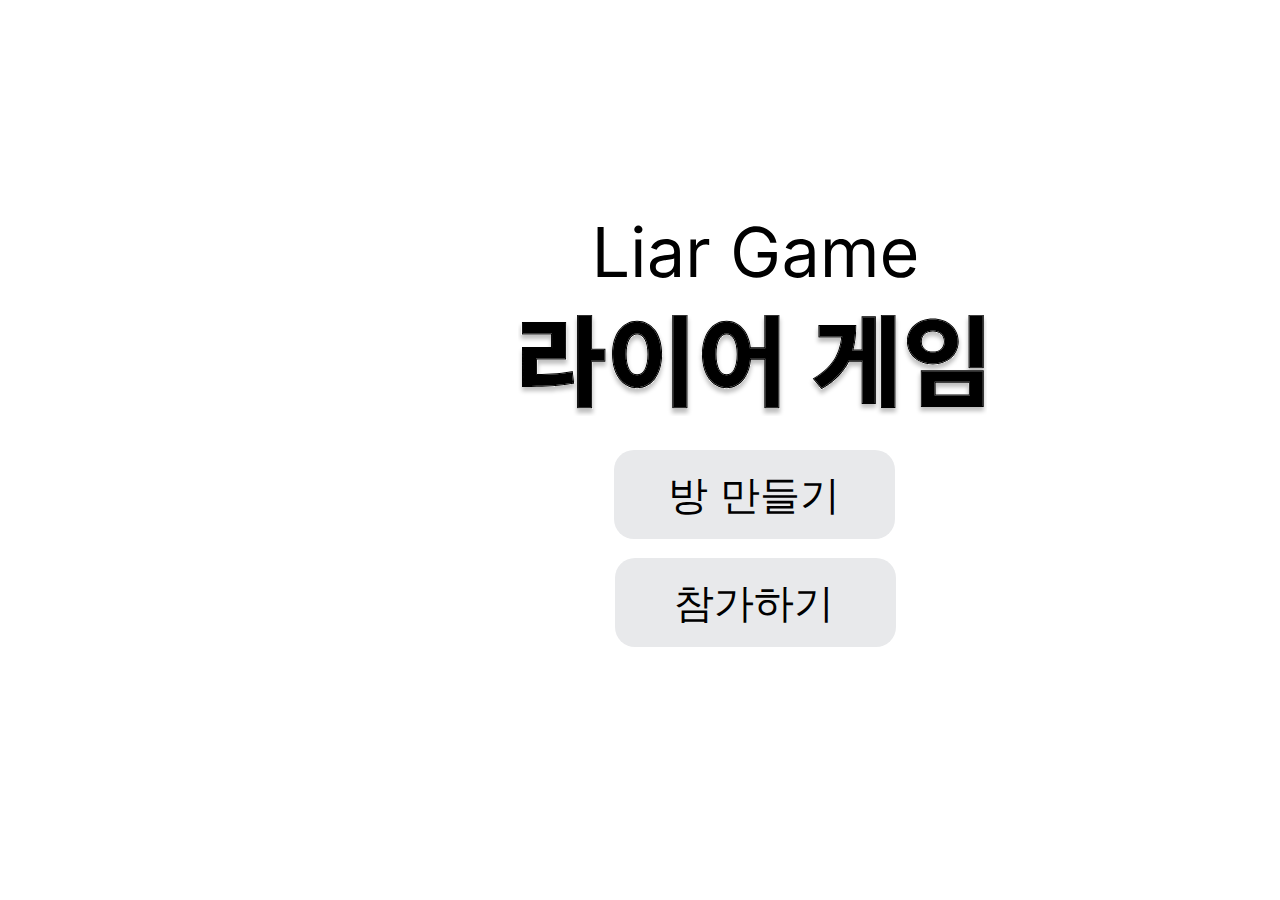
<file: html/index.html>
<!DOCTYPE html>
<html>
<head>
  <meta charset="utf-8" />

  <link rel="stylesheet" href="../css/style.css" />
  <link rel="stylesheet" href="../css/reset.css" />

</head>
<body>
<div class="screen" id="main-screen">
  <div class="div">
    <img class="image" src="../img/liar-game-kor.svg" />
    <img class="liar-game" src="../img/liar-game.svg" />
    <div class="overlap-group">
      <div class="rectangle"></div>
      <button class="text-wrapper" onclick="createRoom(this)">방 만들기</button>
    </div>
    <div class="overlap">
      <div class="rectangle-2"></div>
      <button class="text-wrapper" onclick="joinRoom(this)">참가하기</button>
    </div>
  </div>
</div>
<script type="module" src="../scripts/index.js"></script>
</body>
</html>
</file>
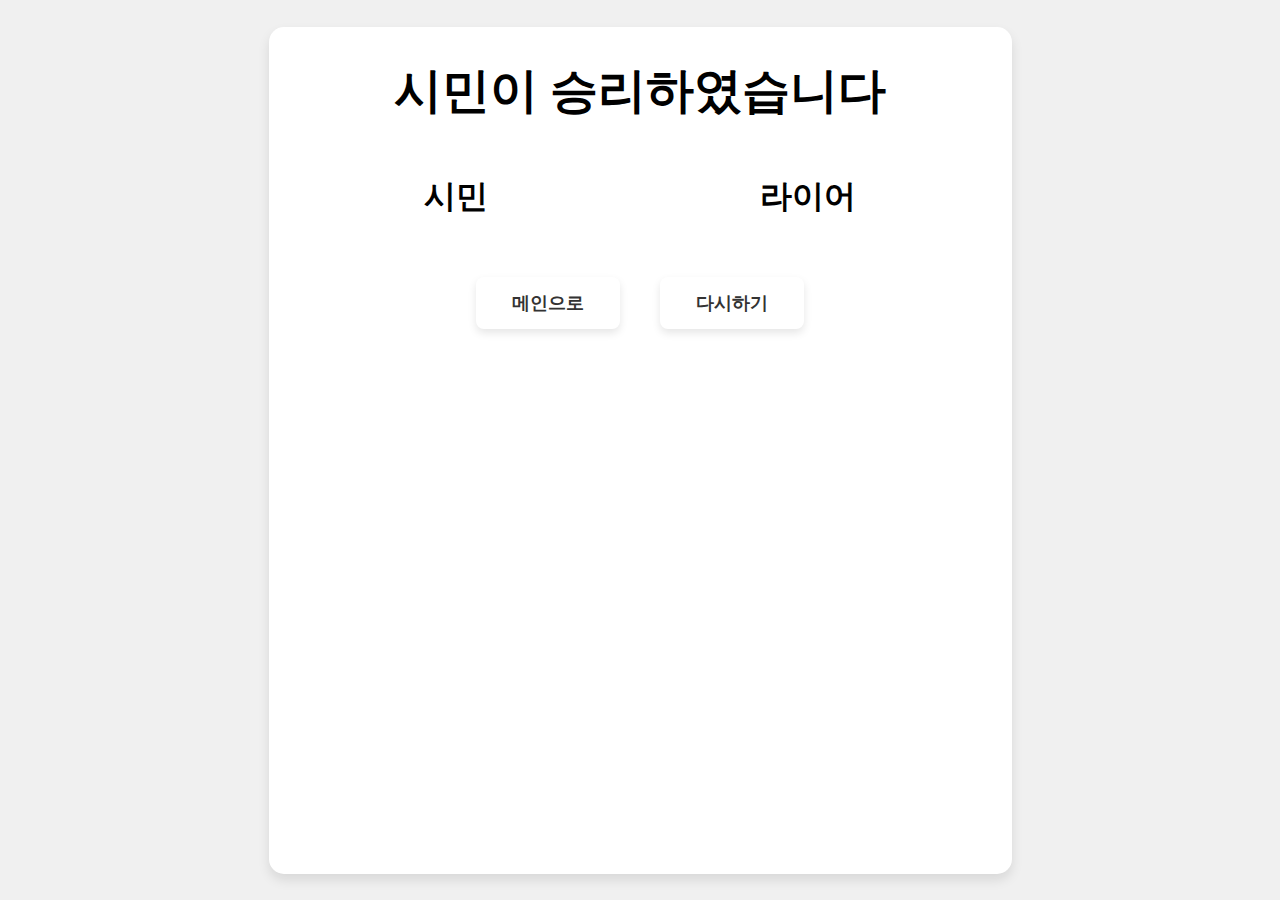
<file: html/citizen-win.html>
<!DOCTYPE html>
<html lang="ko">
<head>
  <meta charset="UTF-8">
  <meta name="viewport" content="width=device-width, initial-scale=1.0">
  <title>결과 화면</title>
  <link rel="stylesheet" href="../css/reset.css">
  <link rel="stylesheet" href="../css/citizen-win.css">
</head>
<body>
  <div class="result-container">
    <h1 class="result-title">시민이 승리하였습니다</h1>
    <p class="keyword-sup" id="keyword-sup"></p>
    <p class="keyword" id="keyword"></p>
    <div class="roles">
      <div class="citizen">
        <h2>시민</h2>
        <div id="citizen-list"></div>
      </div>
      <div class="liar">
        <h2>라이어</h2>
        <div id="liar-name"></div>
      </div>
    </div>
    <div class="buttons">
        <button onclick="location.href='index.html'">메인으로</button>
      <button onclick="location.href='invite.html'">다시하기</button>
    </div>
  </div>
  <script type="module" src="../scripts/script.js"></script>
</body>
</html>
</file>
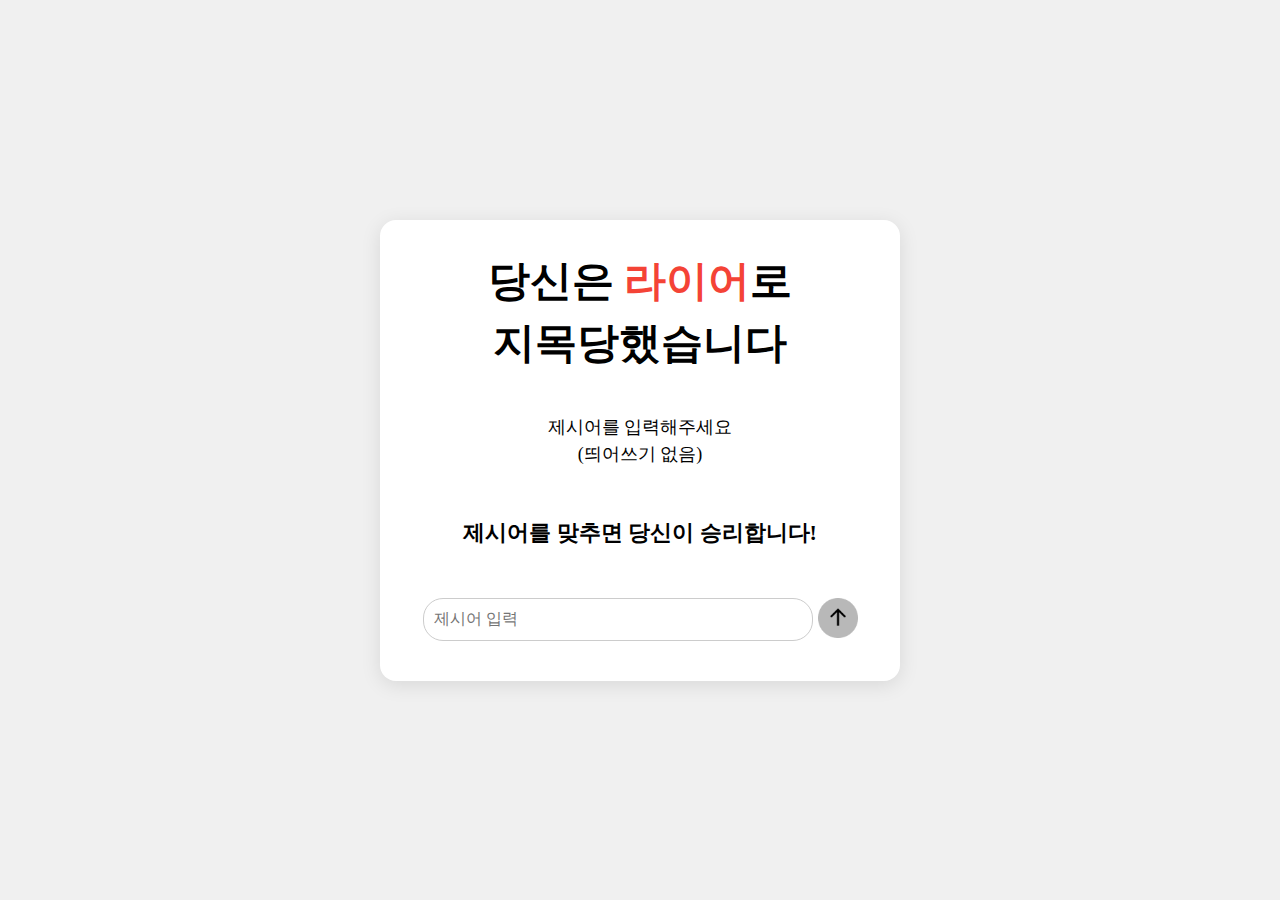
<file: html/guess.html>
<!DOCTYPE html>
<html lang="ko">
<head>
    <meta charset="UTF-8">
    <meta name="viewport" content="width=device-width, initial-scale=1.0">
    <title>라이어 제시어 맞추기</title>
    <link rel="stylesheet" href="../css/guess.css">
    <link rel="stylesheet" href="../css/reset.css">
</head>
<body>

    <div class="container">
        <div class="header">당신은 <div class="liar-text">라이어</div>로</div>
        <div class="header2">지목당했습니다</div>
        <div class="message">제시어를 입력해주세요<br>(띄어쓰기 없음)</div>
        <div class="message2">제시어를 맞추면 당신이 승리합니다!</div>
        <div class="input-container">
            <input type="text" id="guessKeywordInput" placeholder="제시어 입력">
                <div class="box2" onclick="sendFinalAnswer()"><img src="../img/msg-send-black.png" alt="" class="arrow"></div>
        </div>
    </div>
    <script type="module" src="../scripts/script.js"></script>
</body>
</html>
</file>
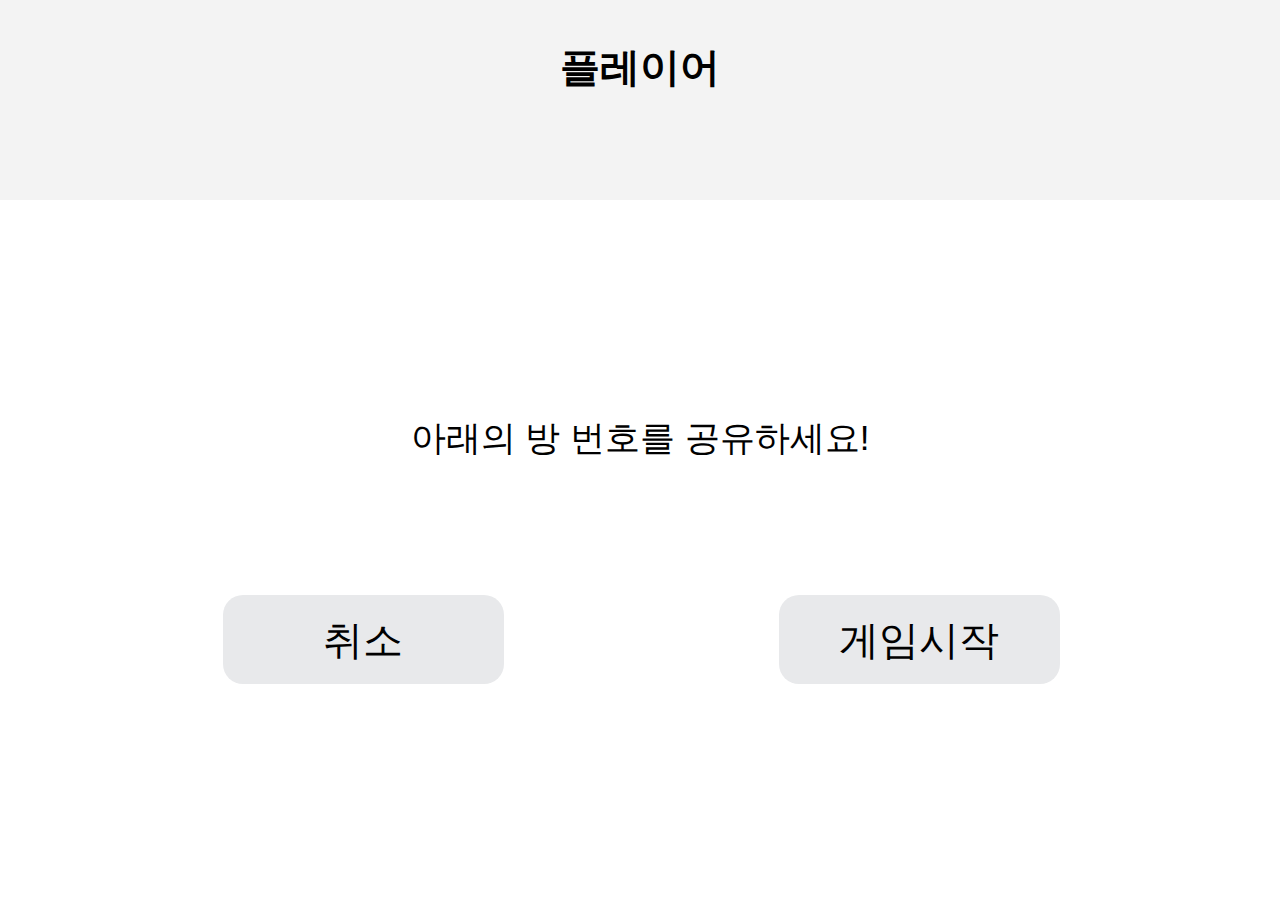
<file: html/invite.html>
<!DOCTYPE html>
<html lang="en">
<head>
<meta charset="utf-8" />
<link rel="stylesheet" href="../css/invite.css" />
<link rel="stylesheet" href="../css/reset.css" />
</head>
<body>
<div class="screen">
    <div class="div2">
        <div class="overlap">
            <div class="user-list-container" id="userList"></div>
            <div class="text-wrapper-2">플레이어</div>
        </div>
        <div id="contentInvite" class="content">
            <div class="text">아래의 방 번호를 공유하세요!</div>
            <div class="room-number" id="roomCode">12345</div>

            <div class="bottom-button">
                <div class="bottom-btn">
                    <div class="rectangle"></div>
                    <button class="btn-text" onclick="cancelRoom()">취소</button>
                </div>
                <div class="bottom-btn2">
                    <div class="rectangle"></div>
                    <button class="btn-text" onclick="openModal()">게임시작</button>
                </div>
            </div>
        </div>
    </div>
</div>

<!-- 모달 -->
<div id="modalOverlay" class="modal-overlay">
    <div class="modal-content">
        <p class="message">모든 플레이어가 입장했는지 확인해주세요.<br>게임을 시작하겠습니까?</p>
        <div class="modal-buttons">
            <button onclick="closeModal()">
                <div id="cancelButton">
                    취소
                </div>
            </button>
            <img class="line" src="../img/line-2.svg" />
            <button onclick="startGame()">
                <div id="confirmButton">
                    확인
                </div>
            </button>
        </div>
    </div>
</div>

<div id="chatDiv" style="display: none;">
    <!--    채팅 생기는 영역-->
    <div class="chat-messages" id="chatMessages">

    </div>

    <!-- 메시지 입력 필드 -->
    <div class="chat-input-area">
        <input type="text" id="chatInput" placeholder="메시지를 입력하세요"/>
        <img id="chatSender" src="../img/msg-send-black.png" onclick="speakKeyword()"/>
    </div>
</div>

<script type="module" src="../scripts/script.js"></script>
</body>
</html>
</file>
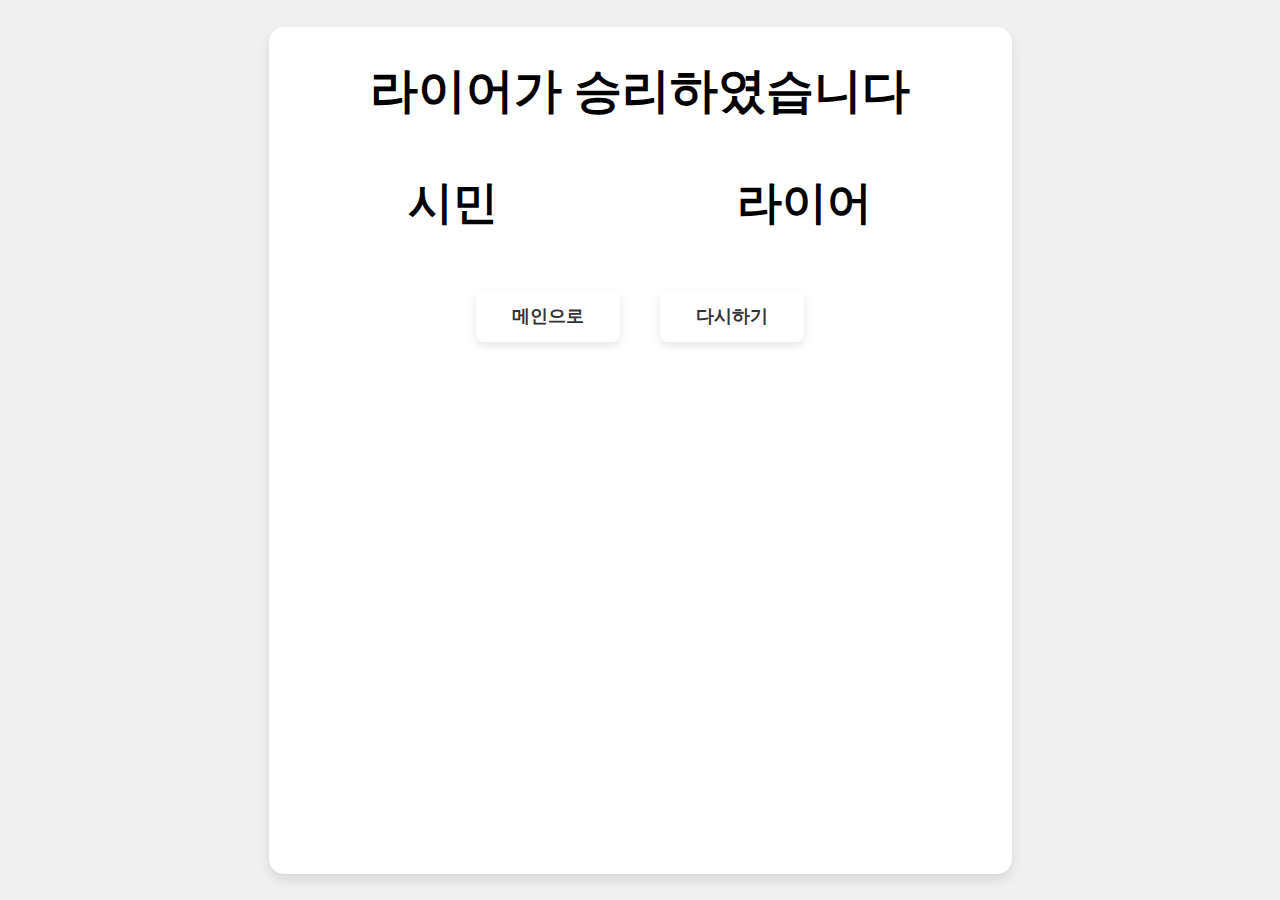
<file: html/liar-win.html>
<!DOCTYPE html>
<html lang="ko">
<head>
  <meta charset="UTF-8">
  <meta name="viewport" content="width=device-width, initial-scale=1.0">
  <title>결과 화면</title>
  <link rel="stylesheet" href="../css/reset.css">
  <link rel="stylesheet" href="../css/liar-win.css">
</head>
<body>
  <div class="result-container">
    <h1 class="result-title">라이어가 승리하였습니다</h1>
    <p class="keyword" id="keyword"></p>
    <div class="roles">
      <div class="citizen">
        <h2>시민</h2>
        <div id="citizen-list"></div>
      </div>
      <div class="liar">
        <h2>라이어</h2>
        <div id="liar-name"></div>
      </div>
    </div>
    <div class="buttons">
      <button onclick="location.href='index.html'">메인으로</button>
      <button onclick="location.href='invite.html'">다시하기</button>
    </div>
  </div>
  <script type="module" src="../scripts/script.js"></script>
</body>
</html>
</file>
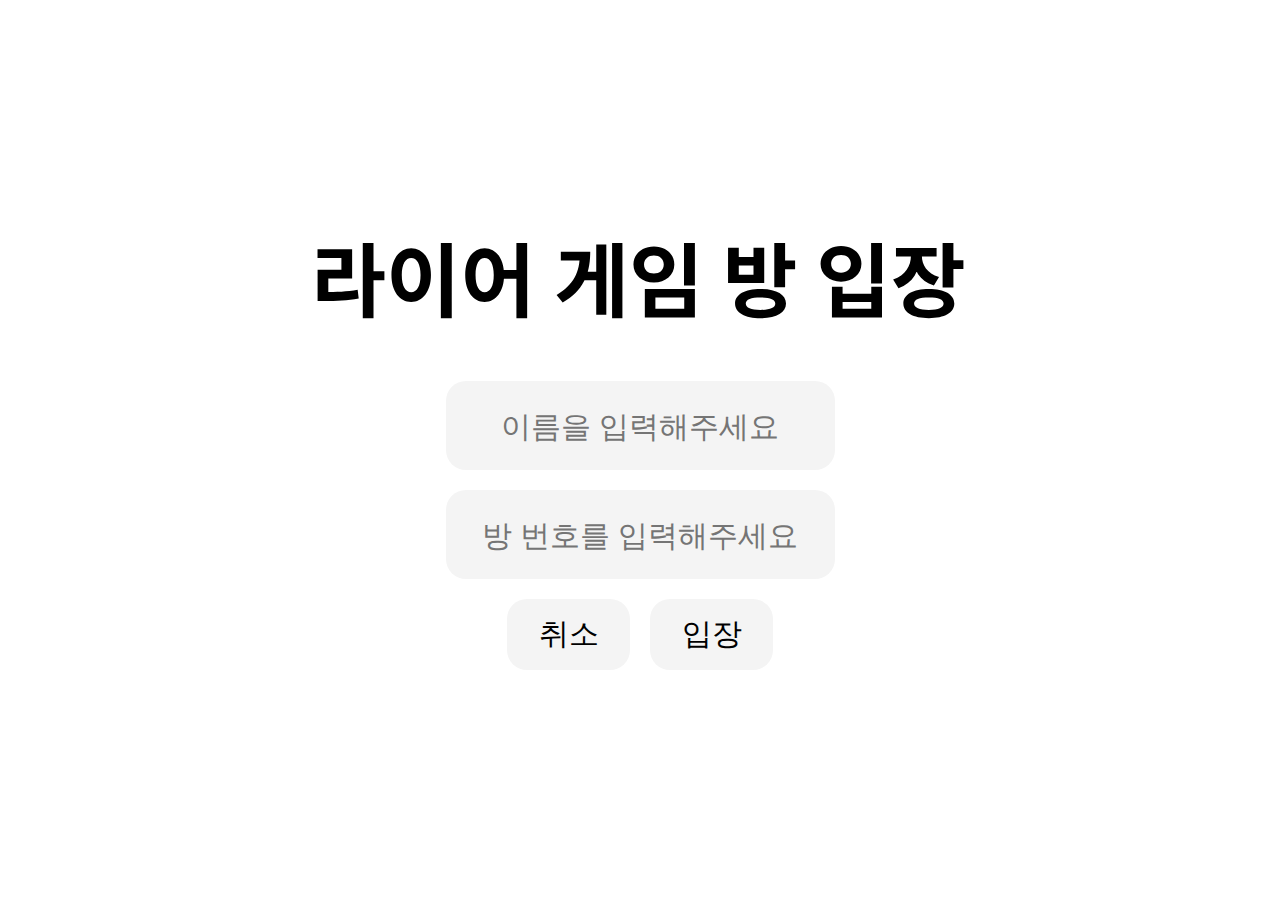
<file: html/room-guest.html>
<!DOCTYPE html>
<html>

<head>
    <meta charset="utf-8" />
    <link rel="stylesheet" href="../css/reset.css" />
    <link rel="stylesheet" href="../css/room-guest.css" />
</head>

<body>
    <div class="screen">
        <img class="image" src="../img/liar-game-enter.svg" />
        <div class="rectangle">
            <input type="text" class="text-input" id="name-input" placeholder="이름을 입력해주세요" />
        </div>

        <div class="rectangle">
            <input type="text" class="text-input" id="room-input" placeholder="방 번호를 입력해주세요" />
        </div>
        <div class="overlap-wrapper">
            <button class="overlap" onclick="location.href='index.html'">
                <div class="text-wrapper-3">취소</div>
            </button>

            <button id="enterButton" class="overlap" onclick="sendGuest(document.getElementById('name-input').value, document.getElementById('room-input').value)">
                <div class="text-wrapper-4">입장</div>
            </button>
        </div>
    </div>
    <script type="module" src="../scripts/script.js"></script>
</body>
</html>
</file>
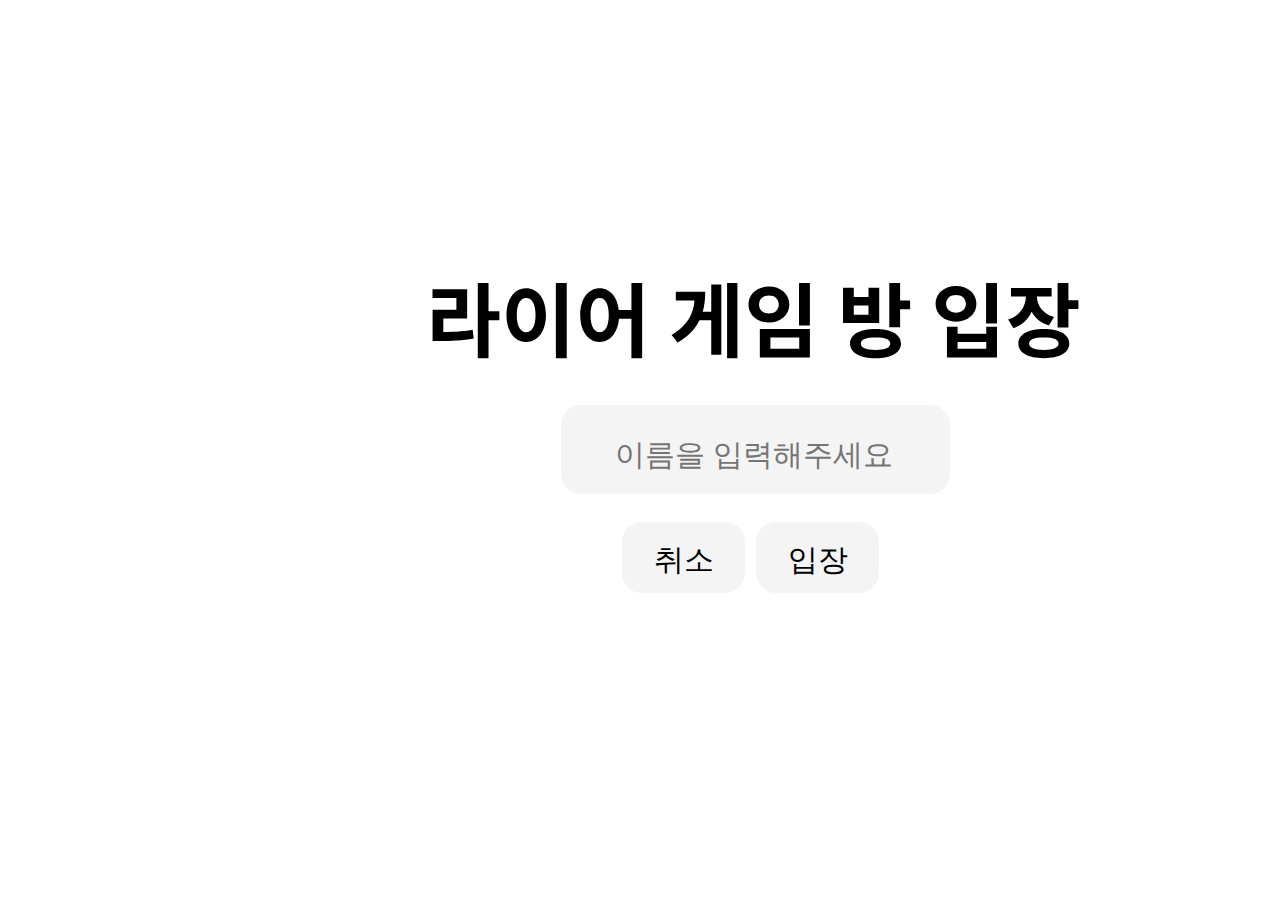
<file: html/room-host.html>
<!DOCTYPE html>
<html>

<head>
    <meta charset="utf-8" />
    <link rel="stylesheet" href="../css/reset.css" />
    <link rel="stylesheet" href="../css/room-host.css" />    

</head>

<body>
    <div class="screen">
        <div class="div">
            <img class="image" src="../img/liar-game-enter.svg" />
            <div class="group">
                <div class="overlap-group">
                    <div class="rectangle"></div>
                    <input type="text" class="text-input" id="name-input" placeholder="이름을 입력해주세요" />
                </div>
            </div>
            <div class="overlap-wrapper">
                <button class="overlap" onclick="location.href='index.html'">
                    <div class="text-wrapper-3">취소</div>
                </button>
            </div>
            <div class="overlap-group-wrapper">
                <button class="overlap" onclick="sendHost(document.getElementById('name-input').value)">
                    <div class="text-wrapper-4">입장</div>
                </button>
            </div>
        </div>
    </div>
    <script type="module" src="../scripts/script.js"></script>
</body>

</html>
</file>
<file: css/style.css>
.screen {
  background-color: #ffffff;
  display: flex;
  flex-direction: row;
  justify-content: center;
  width: 100%;
  height: 100%;
}

.screen .div {
  background-color: #ffffff;
  width: 1512px;
  height: 100%;
  position: relative;
}

.screen .liar-game {
  position: absolute;
  width: 324px;
  height: 53px;
  /*top: 308px;*/
  top: 25%;
  left: 595px;
}
.screen .image {
  position: absolute;
  width: 472px;
  height: 101px;
  /*top: 384px;*/
  top: 35%;
  left: 517px;
}

.screen .overlap-group {
  position: absolute;
  width: 392px;
  height: 93px;
  /*top: 558px;*/
  top: 50%;
  left: 558px;
}

.screen .rectangle {
  position: absolute;
  width: 281px;
  height: 89px;
  top: 0;
  left: 56px;
  background-color: #e8e9eb;
  border-radius: 20px;
}

.screen .text-wrapper {
  position: absolute;
  width: 392px; /* 버튼 너비 */
  top: 18px; /* 버튼 위치 */
  left: 0;
  font-family: "Inter-Regular", Helvetica;
  font-weight: 400;
  color: #000000;
  font-size: 40px;
  text-align: center;
  letter-spacing: 0;
  line-height: normal;
  background-color: transparent; /* 배경색 투명 */
  border: none; /* 테두리 없음 */
  cursor: pointer; /* 커서 포인터 */
  padding: 0; /* 기본 패딩 제거 */
}
.screen .text-wrapper:hover {
  transition: transform 0.2s; /* 부드러운 전환 효과 */
}
.room-entry {
  background-color: #ffffff;
  display: flex;
  flex-direction: row;
  justify-content: center;
  width: 100%;
}

.room-entry .room-div {
  background-color: #ffffff;
  width: 1512px;
  height: 982px;
  position: relative;
}

.room-entry .text-wrapper-room {
  width: 647px;
  top: 389px;
  left: 432px;
  font-family: "Inter-Bold", Helvetica;
  font-weight: 700;
  color: #000000;
  font-size: 80px;
  position: absolute;
  text-align: center;
  letter-spacing: 0;
  line-height: normal;
}

.room-entry .group {
  position: absolute;
  width: 394px;
  height: 100px;
  top: 563px;
  left: 558px;
}

.room-entry .overlap-group-room {
  position: relative;
  width: 392px;
  height: 100px;
}

.room-entry .rectangle-room {
  position: absolute;
  width: 389px;
  height: 89px;
  top: 0;
  left: 3px;
  background-color: #f4f4f4;
  border-radius: 20px;
}

.room-entry .text-wrapper-2 {
  width: 392px;
  top: 25px;
  left: 0;
  font-family: "Inter-Thin", Helvetica;
  font-weight: 100;
  color: #a6a6a6;
  font-size: 30px;
  position: absolute;
  text-align: center;
  letter-spacing: 0;
  line-height: normal;
}

.room-entry .overlap-wrapper {
  position: absolute;
  width: 125px;
  height: 71px;
  top: 681px;
  left: 622px;
}

.room-entry .overlap {
  position: relative;
  width: 123px;
  height: 71px;
  background-color: #f4f4f4;
  border-radius: 20px;
}

.room-entry .text-wrapper-3 {
  width: 73px;
  top: 18px;
  left: 25px;
  font-family: "Inter-Thin", Helvetica;
  font-weight: 100;
  color: #000000;
  font-size: 30px;
  white-space: nowrap;
  position: absolute;
  text-align: center;
  letter-spacing: 0;
  line-height: normal;
}

.room-entry .overlap-group-wrapper {
  position: absolute;
  width: 125px;
  height: 71px;
  top: 681px;
  left: 756px;
}

.room-entry .text-wrapper-4 {
  width: 73px;
  top: 18px;
  left: 25px;
  font-family: "Inter-Thin", Helvetica;
  font-weight: 100;
  color: #a6a6a6;
  font-size: 30px;
  white-space: nowrap;
  position: absolute;
  text-align: center;
  letter-spacing: 0;
  line-height: normal;
}
.rectangle {
  position: absolute;
  width: 389px;

  background-color: #f4f4f4;
  border-radius: 20px;
}
.rectangle-2 {
  position: absolute;
  left: 57px;
  width: 281px;
  height: 89px;
  top: 0;
  background-color: #e8e9eb; /* 콜론을 세미콜론으로 수정 */
  border-radius: 20px;
}
.screen .overlap {
  position: absolute;
  left : 558px;
  top: 62%;
  width: 392px;
  height: 89px;
}
</file>
<file: css/citizen-win.css>
/* style.css */
* {
  margin: 0;
  padding: 0;
  box-sizing: border-box;
  font-family: Arial, sans-serif;
}

body {
  display: flex;
  justify-content: center;
  align-items: center;
  height: 100vh;
  background-color: #f0f0f0;
}

.result-container {
  background-color: white;
  border-radius: 15px;
  padding: 40px 20px;
  width: 743px;
  height: 847px;
  text-align: center;
  box-shadow: 0 6px 12px rgba(0, 0, 0, 0.1);
}

.result-title {
  font-size: 48px;
  font-weight: bold;
  margin-bottom: 65px;
}

.keyword {
  font-size: 24px;
  font-family: "Inter-Regular", Helvetica;
  margin-bottom: 65px;
  color: #000000;
}

.keyword-sup {
  font-size: 24px;
  font-family: "Inter-Regular", Helvetica;
  margin-bottom: 25px;
  color: #000000;
}

.roles {
  display: flex;
  justify-content: space-around;
  margin-bottom: 40px;
}

.citizen,
.liar {
  text-align: center;
}

.citizen h2,
.liar h2 {
  font-size: 32px;
  font-family: "Inter-Bold", Helvetica;
  font-weight: bold;
  margin-bottom: 15px;
}

.player {
  opacity: 0.4;
  border-radius: 20px;
  font-weight: 600;
  width: 140px;
  height: 71px;
  padding: 10px 15px;
  border-radius: 10px;
  align-items: center;
  margin: 50px 0;
  justify-content: center;
  font-size: 34px;
  color: #4f4f4f;
}

.player-liar {
  font-weight: bold;
  border-radius: 20px;
  font-family: "Inter-Regular", Helvetica;
  width: 140px;
  height: 71px;
  padding: 10px 15px;
  border-radius: 10px;
  align-items: center;
  margin: 50px 0;
  justify-content: center;
  font-size: 34px;
  color: #f44336;
}

.buttons {
  display: flex;
  justify-content: center;
  gap: 40px;
  margin-top: 50px;
}

.buttons {
  display: flex;
  justify-content: center;
  gap: 40px;
  margin-top: 50px;
}

button {
  background-color: white; /* 흰색 배경 */
  color: #333333; /* 회색 텍스트 */
  font-weight: 600;
  font-size: 1.1em;
  padding: 14px 36px; /* 패딩을 더 넓게 */
  border: none;
  border-radius: 8px; /* 더 부드러운 모서리 */
  cursor: pointer;
  box-shadow: 0 4px 8px rgba(0, 0, 0, 0.1); /* 버튼에 그림자 추가 */
  transition: all 0.3s ease; /* 모든 변화를 부드럽게 */
}

/* hover 시 효과 */
button:hover {
  background-color: #f7f7f7; /* hover 시 배경 색상 */
  box-shadow: 0 6px 12px rgba(0, 0, 0, 0.2); /* 그림자 강조 */
  transform: translateY(-2px); /* 떠오르는 효과 */
}

/* 클릭 시 효과 */
button:active {
  background-color: #e0e0e0; /* 클릭 시 배경 색상 */
  box-shadow: 0 2px 6px rgba(0, 0, 0, 0.2); /* 그림자 크기 감소 */
  transform: translateY(2px); /* 눌리는 효과 */
}

/* focus 시 테두리 강조 */
button:focus {
  outline: none; /* 기본 테두리 제거 */
  border: 2px solid #4caf50; /* focus 시 테두리 추가 */
}
</file>
<file: css/guess.css>
body {
    display: flex;
    justify-content: center;
    align-items: center;
    height: 100vh;
    margin: 0;
    background-color: #f0f0f0;
}

.container {
    text-align: center;
    background: white;
    border-radius: 16px;
    box-shadow: 0 4px 20px rgba(0, 0, 0, 0.1);
    padding: 40px;
    width: 90%;
   
    max-width: 520px;
}


.header {
    font-size: 42px;
    font-weight: bold;
    margin-bottom: 20px;
}


.header2 {
    font-size: 42px;
    font-weight: bold;
    margin-bottom: 50px;
}

.message {
    font-size: 18px;
    margin-bottom: 50px;
    line-height: 1.5;
    font-family: Inter;
}

.message2 {
    color: #000;
    text-align: center;
    font-family: Inter;
    font-size: 22px;
    font-style: normal;
    font-weight: 600;
    line-height: normal;
    margin-bottom: 50px;
}

.input-container {
    margin-top: 30px;
    display: flex;
    justify-content: center;
}

input[type="text"] {
    width: calc(100% - 50px);
    padding: 10px;
    border: 1px solid #ccc;
    border-radius: 20px;
    font-size: 16px;
}


.title {
    font-weight: 600;
    font-size: 16px;
}

.box2 .arrow {
    width: 40px;
    height: 40px;
    margin-left: 5px;
    cursor: pointer;
}

.liar-text {
    color: #F44336; /* 빨간색 */
    display: inline-block;
}
</file>
<file: css/invite.css>
.screen {
    background-color: #ffffff;
    display: flex;
    flex-direction: row;
    justify-content: center;
    width: 100%;
    height: 100%;
}

.screen .div2 {
    background-color: #ffffff;
    width: 100%;
    height: 100%;
    position: relative;
    flex-direction: column; /* 수직으로 정렬 */
    align-items: center; /* 가로 가운데 정렬 */
}

.screen .overlap {
    position: absolute;
    width: 100%;
    height: 200px;
    /*top: -28px;*/
    left: 0;
    background-color: #f3f3f3;
}

.screen .overlap-group{
    position :absolute;
    width: 100%;
    height: 71px;
    top: 159px;
}

.screen .text-wrapper {
    width: 84px;
    top: 17px;
    left: 20px;
    font-family: "Inter-Thin", Helvetica;
    font-weight: 100;
    color: #a6a6a6; /* 색상 코드 수정 */
    font-size: 30px;
    position: absolute;
    text-align: center;
    letter-spacing: 0;
    line-height: normal;
    white-space: nowrap;
}

.screen .text-wrapper-2 {
    width: 219px;
    top: 40px;
    left: 50%;
    transform: translateX(-50%); /* 수평으로 가운데 정렬 */
    font-family: "Inter-Bold", Helvetica;
    font-weight: 700;
    color: #000000;
    font-size: 40px;
    position: absolute;
    text-align: center;
    letter-spacing: 0;
    line-height: normal;
    white-space: nowrap;
}

.screen .text {
    /*position: absolute; !* 수정된 부분 *!*/
    width: 500px;
    height: 60px;
    /*left: 50%;*/
    /*top: 50%;*/
    /*transform: translate(-50%, -50%); !* 수평 및 수직으로 가운데 정렬 *!*/
    color: #000;
    text-align: center;
    font-family: "Inter-Thin", Helvetica;
    font-size: 35px;
    font-style: normal;
    font-weight: 400;
    line-height: normal;
}

.room-number {
    text-align: center; /* 가운데 정렬 */
    font-family: "Inter-Thin", Helvetica;
    font-size: 40px; /* 필요한 경우 여기에 원하는 폰트 크기 설정 */
    font-weight: 700; /* 필요한 경우 여기에 원하는 폰트 두께 설정 */
}

.guess-text {
    text-align: center; /* 가운데 정렬 */
    font-family: "Inter-Bold", Helvetica;
    font-size: 30px; /* 필요한 경우 여기에 원하는 폰트 크기 설정 */
    color: red;
}


.screen .overlap-wrapper {
    position: absolute;
    width: 125px;
    height: 71px;
    top: 773px;
    left: 622px;
  }

.screen .cancel{
    position : absolute;
    top: 854px;
    left: 614px;
    color: #000;
    text-align: center;
    font-family: Inter;
    font-size: 30px;
    font-style: normal;
    font-weight: 100;
    line-height: normal;
}

.screen .bottom-button {
    position: relative;
    /*top: calc(50% + 45px); !* text 요소 아래 45px 위치 *!*/
    margin-top: 120px;
    width: 100%;
    height: 90px;
    display: flex;
    align-items: center;
    justify-content: space-evenly;
}

.screen .bottom-btn {
    position: relative;
    width: 390px;
    height: 90px;
}

.screen .bottom-btn2 {
    position: relative;
    width: 390px;
    height: 90px;
}

.screen .rectangle {
    position: absolute;
    width: 281px;
    height: 89px;
    /*top: 0;*/
    left: 56px;
    background-color: #e8e9eb;
    border-radius: 20px;
}

.screen .btn-text {
    position: absolute;
    width: 392px; /* 버튼 너비 */
    top: 18px; /* 버튼 위치 */
    left: 0;
    font-family: "Inter-Regular", Helvetica;
    font-weight: 400;
    color: #000000;
    font-size: 40px;
    text-align: center;
    letter-spacing: 0;
    line-height: normal;
    background-color: transparent; /* 배경색 투명 */
    border: none; /* 테두리 없음 */
    cursor: pointer; /* 커서 포인터 */
    padding: 0; /* 기본 패딩 제거 */
}

.screen .user-list-container {
    position: absolute;
    flex-wrap: wrap; /* 아이템이 부모의 경계를 넘어갈 경우 다음 줄로 감싸도록 설정 */
    width: 100%; /* 부모의 전체 너비를 차지 */
    display: flex;
    bottom: 20px;
    justify-content: space-evenly;
}

.screen .overlap-group111 {
    position: relative;
    width: 180px; /* 각 요소가 동일한 비율로 가로 공간을 차지 */
    height: 50px; /* 높이 설정 */
    text-align: center; /* 텍스트 중앙 정렬 */
    font-family: "Inter-Thin", Helvetica;
    font-size: 17px;
    padding: 5px; /* 내부 여백 */
    margin: 0 5px; /* 좌우 여백 */
    border-radius: 20px;
    background-color: #ffffff;
    box-shadow: 0px 4px 4px #00000040;
    transition: background-color 0.3s ease; /* 배경 색상 전환 효과 */
}

/* 호버 효과 */
.screen .overlap-group111:hover {
    background-color: #e0e0e0; /* 호버 시 배경 색상 변경 */
}
.not-selected {
    border: 1px solid #ccc;
}
.selected {
    border: 3px solid #799CFF;
}


/* 모달 배경 스타일 */
.modal-overlay {
    display: none; /* 기본적으로 숨김 */
    position: fixed;
    top: 0;
    left: 0;
    width: 100%;
    height: 100%;
    background: rgba(0, 0, 0, 0.5); /* 반투명 검정색 배경 */
    justify-content: center;
    align-items: center;
    z-index: 1000;
}

/* 모달 콘텐츠 스타일 */
.modal-content {
    color: #000;
    text-align: center;
    font-family: Inter;
    font-size: 25px;
    font-style: normal;
    font-weight: 100;
    line-height: normal;
    background: #fff;
    padding: 20px;
    width: 500px;
    border-radius: 10px;
    text-align: center;
    box-shadow: 0 4px 8px rgba(0, 0, 0, 0.2);
}

/* 버튼 스타일 */
.modal-buttons {
    display: flex;
    justify-content: space-evenly;
    margin-top: 20px;
}

.modal-buttons button {
    padding: 10px 20px;
    border: none;
    cursor: pointer;
}

#cancelButton {
    background: none;
    font-size: 20px;
}

#confirmButton {
    background: none;
    font-size: 20px;
    font-weight: bold;
}

.line {
    height: 45px;
    color: lightgray;
}

.content {
    width: 100%;
    height: calc(100% - 200px);
    margin-top: 200px;
    display: flex;
    flex-direction: column;
    align-items: center;
    justify-content: center;
    position: relative;
}

.voteDivStyle {
    font-size: 45px;
    font-weight: bold;
}
.secondPTagStyle {
    display: inline;
    position: absolute;
    top: 20px;
    right: 35px;
    font-size: 28px;
    color: #333333;
}

.pTag {
    width: 100%;
    /*height: 184px;*/
    top: 50%;
    left: 50%;
    transform: translate(-50%,-50%);
    font-family: "Inter-Thin", Helvetica;
    font-weight: 100;
    color: #000000;
    font-size: 35px;
    position: absolute;
    text-align: center;
    line-height: normal;
}

.currentSpeakingPlayer {
    border: 3px solid black;
}

#chatDiv {
    width: 60%;
    height: 80%;
    margin-top: 20px;
    background-color: #f5f5f5;
    border-radius: 10px;
    position: relative;
    display: flex;
    /*flex-direction: column;*/
    align-items: center;
}

.chat-messages {
    margin: 10px 0;
    width: 93%;
    position: absolute;
    display: flex;
    flex-direction: column;
    left: 50%;
    transform: translateX(-50%); /* 수평 가운데 정렬 보정 */
    flex: 1;
    overflow-y: auto;
    max-height: calc(100% - 65px);
    padding: 10px;
    border-radius: 5px;
    gap: 10px;
}
.myMsgDiv {
    display: flex;
    align-self: flex-end; /* 메시지를 오른쪽에 정렬 */
    flex-direction: column;
    max-width: 70%;
    word-wrap: break-word;
    text-align: right;
    color: black;
}
.myName {
    display: inline-block;
    align-self: flex-end; /* 메시지를 오른쪽에 정렬 */
    word-wrap: break-word;
    text-align: right;
    color: black;
    font-weight: bold;
    font-size: 17px;
    padding: 7px 7px 4px 7px;
}
.myMsg {
    display: inline-block;
    align-self: flex-end; /* 메시지를 오른쪽에 정렬 */
    word-wrap: break-word;
    text-align: right;
    color: black;
    font-size: 15px;
    background-color: white;
    border-radius: 40px;
    padding: 12px;
}
.otherMsgDiv {
    display: flex;
    align-self: flex-start; /* 메시지를 오른쪽에 정렬 */
    flex-direction: column;
    max-width: 70%;
    word-wrap: break-word;
    text-align: left;
    color: black;
}
.otherName {
    display: inline-block;
    align-self: flex-start; /* 메시지를 오른쪽에 정렬 */
    word-wrap: break-word;
    text-align: left;
    color: black;
    font-weight: bold;
    font-size: 17px;
    padding: 7px 7px 4px 7px;
}
.otherMsg {
    display: inline-block;
    align-self: flex-start; /* 메시지를 오른쪽에 정렬 */
    word-wrap: break-word;
    text-align: left;
    color: black;
    font-size: 15px;
    background-color: lightgray;
    border-radius: 40px;
    padding: 12px;
}

.chat-sender {
    font-weight: bold;
    color: #888;
}

.chat-input-area {
    width: 95%;
    height: 50px;
    bottom: 10px;
    margin-top: 10px;
    position: absolute;
    display: flex;
    gap: 10px;
    background-color: #f0f0f0;
    padding: 10px;
    border-radius: 40px;
    align-items: center;
    left: 50%; /* 수평 가운데 정렬 */
    transform: translateX(-50%); /* 수평 가운데 정렬 보정 */
}
.chat-input-area img {
    width: 40px;
    cursor: pointer;
}

#chatInput {
    flex: 1;
    border: none;
    outline: none;
    background: transparent;
    font-size: 16px;
}
</file>
<file: css/liar-win.css>
/* style.css */
* {
  margin: 0;
  padding: 0;
  box-sizing: border-box;
  font-family: Arial, sans-serif;
}

body {
  display: flex;
  justify-content: center;
  align-items: center;
  height: 100vh;
  background-color: #f0f0f0;
}

.result-container {
  background-color: white;
  border-radius: 15px;
  padding: 40px 20px;
  width: 743px;
  height: 847px;
  text-align: center;
  box-shadow: 0 6px 12px rgba(0, 0, 0, 0.1);
}

.result-title {
  font-size: 48px;
  font-weight: bold;
  margin-bottom: 65px;
  
}

.keyword {
  font-size: 24px;
  font-family : "Inter-Regular", Helvetica;
  margin-bottom: 65px;
  color: #000000;
}

.roles {
  display: flex;
  justify-content: space-around;
  margin-bottom: 40px;
  
}



.citizen, .liar {
  text-align: center;
}

.citizen h2, .liar h2 {
  font-size : 45px;
  font-family : "Inter-Bold", Helvetica;
  font-weight: bold;
  margin-bottom: 15px;
}

.player {
  opacity : 0.4;
  border-radius : 20px;
  font-weight: 600;
  width : 140px;
  height : 71px;
  padding: 10px 15px;
  border-radius: 10px;
  align-items: center;
  margin: 50px 0;
  justify-content: center;
  font-size: 34px;
  color: #4f4f4f;
}

.player-liar {
  font-weight: bold;
  border-radius : 20px;
  font-family : "Inter-Regular", Helvetica;
  width : 140px;
  height : 71px;
  padding: 10px 15px;
  border-radius: 10px;
  align-items: center;
  margin: 50px 0;
  justify-content: center;
  font-size: 34px;
  color: #f44336;
}

.buttons {
display: flex;
justify-content: center;
gap: 40px;
margin-top: 50px;
}

button {
background-color: white; /* 흰색 배경 */
color: #333333; /* 회색 텍스트 */
font-weight: 600;
font-size: 1.1em;
padding: 14px 36px; /* 패딩을 더 넓게 */
border: none;
border-radius: 8px; /* 더 부드러운 모서리 */
cursor: pointer;
box-shadow: 0 4px 8px rgba(0, 0, 0, 0.1); /* 버튼에 그림자 추가 */
transition: all 0.3s ease; /* 모든 변화를 부드럽게 */
}

/* hover 시 효과 */
button:hover {
background-color: #f7f7f7; /* hover 시 배경 색상 */
box-shadow: 0 6px 12px rgba(0, 0, 0, 0.2); /* 그림자 강조 */
transform: translateY(-2px); /* 떠오르는 효과 */
}

/* 클릭 시 효과 */
button:active {
background-color: #e0e0e0; /* 클릭 시 배경 색상 */
box-shadow: 0 2px 6px rgba(0, 0, 0, 0.2); /* 그림자 크기 감소 */
transform: translateY(2px); /* 눌리는 효과 */
}

/* focus 시 테두리 강조 */
button:focus {
outline: none; /* 기본 테두리 제거 */
border: 2px solid #4CAF50; /* focus 시 테두리 추가 */
}
</file>
<file: css/room-guest.css>
.screen {
  background-color: #ffffff;
  position: relative;
  display: flex;
  flex-direction: column;
  justify-content: center; /* 수직 중앙 정렬 */
  align-items: center; /* 수평 중앙 정렬 */
  width: 100%;
  height: 100%;
}

.image {
  width: 647px;
  height: 101px;
  margin-bottom: 50px; /* 요소 간의 간격 추가 */
}

.rectangle {
  width: 389px;
  height: 89px;
  background-color: #f4f4f4;
  border-radius: 20px;
  position: relative;
  margin-bottom: 20px;
}

.text-input {
  width: 100%;
  line-height: 89px;
  border: none;
  background-color: transparent;
  font-family: "Inter-Thin", Helvetica;
  font-size: 30px;
  text-align: center;
  outline: none;
}

.overlap-wrapper {
  display: flex;
  justify-content: center; /* 부모 안에서 수평 중앙 정렬 */
  gap: 20px; /* 버튼 사이 간격 설정 */
  width: 100%; /* 필요한 경우 전체 너비 사용 */
}

.overlap {
  width: 123px;
  height: 71px;
  background-color: #f4f4f4;
  border-radius: 20px;
  border: none;
  padding: 0;
  display: flex;
  align-items: center;
  justify-content: center; /* 버튼 안의 텍스트를 중앙에 정렬 */
}

.text-wrapper-3, .text-wrapper-4 {
  font-family: "Inter", Helvetica;
  font-weight: 400;
  font-size: 30px;
  text-align: center;
}
</file>
<file: css/room-host.css>
.screen {
  background-color: #ffffff;
  display: flex;
  flex-direction: row;
  justify-content: center;
  width: 100%;
  height: 100%;
}
.screen .div {
  background-color: #ffffff;
  width: 1512px;
  /*height: 982px;*/
  height: 100%;
  position: relative;
}
.screen .image {
  position: absolute;
  width: 647px;
  height: 101px;
  top: 30%;
  left: 432px;
}
.screen .text-wrapper {
  width: 647px;
  top: 389px;

  letter-spacing: 0;
  line-height: normal;
}
.screen .group {
  position: absolute;
  width: 394px;
  height: 100px;
  top: 45%;
  left: 558px;
}
.screen .overlap-group {
  position: relative;
  width: 392px;
  height: 100px;
}
.screen .rectangle {
  position: absolute;
  width: 389px;
  height: 89px;
  top: 0;
  left: 3px;
  background-color: #f4f4f4;
  border-radius: 20px;
}
.screen .text-wrapper-2 {
  width: 392px;
  top: 25px;
  left: 0;
  font-family: "Inter", Helvetica;
  font-weight: 100;
  color: #a6a6a6;
  font-size: 30px;
  position: absolute;
  text-align: center;
  letter-spacing: 0;
  line-height: normal;
}
.screen .overlap-wrapper {
  position: absolute;
  width: 125px;
  height: 71px;
  top: 58%;
  left: 622px;
}
.screen .overlap {
  position: relative;
  width: 123px;
  height: 71px;
  background-color: #f4f4f4;
  border-radius: 20px;
  border: none; /* 테두리 없음 */
  cursor: pointer; /* 커서 포인터 */
  padding: 0; /* 기본 패딩 제거 */
}
.screen .text-wrapper-3 {
  width: 73px;
  top: 18px;
  left: 25px;
  font-family: "Inter", Helvetica;
  font-weight: 500;
  color: #000000;
  font-size: 30px;
  white-space: nowrap;
  font-style: normal;
  position: absolute;
  text-align: center;
  letter-spacing: 0;
  line-height: normal;
}
.screen .overlap-group-wrapper {
  position: absolute;
  width: 125px;
  height: 71px;
  top: 58%;
  left: 756px;
  border: none; /* 테두리 없음 */
  cursor: pointer; /* 커서 포인터 */
  padding: 0; /* 기본 패딩 제거 */
}
.screen .text-wrapper-4 {
  width: 73px;
  top: 18px;
  left: 25px;
  font-family: "Inter", Helvetica;
  font-weight: 500;
  font-size: 30px;
  white-space: nowrap;
  position: absolute;
  text-align: center;
  letter-spacing: 0;
  line-height: normal;
}
.text-input {
  position: absolute; /* 필요에 따라 조정 */
  width: 100%; /* 사각형 안에 꽉 차게 */
  height: 50px; /* 원하는 높이 */
  top: 25px; /* 사각형 안에서의 위치 */
  left: 0; /* 사각형 안에서의 위치 */
  border: none; /* 기본 테두리 없애기 */
  background-color: transparent; /* 배경 투명 */
  font-family: "Inter-Thin", Helvetica; /* 기존 폰트 스타일 */
  font-size: 30px; /* 기존 폰트 크기 */
  text-align: center; /* 가운데 정렬 */
  outline: none; /* 포커스 시 아웃라인 없애기 */
}
</file>
